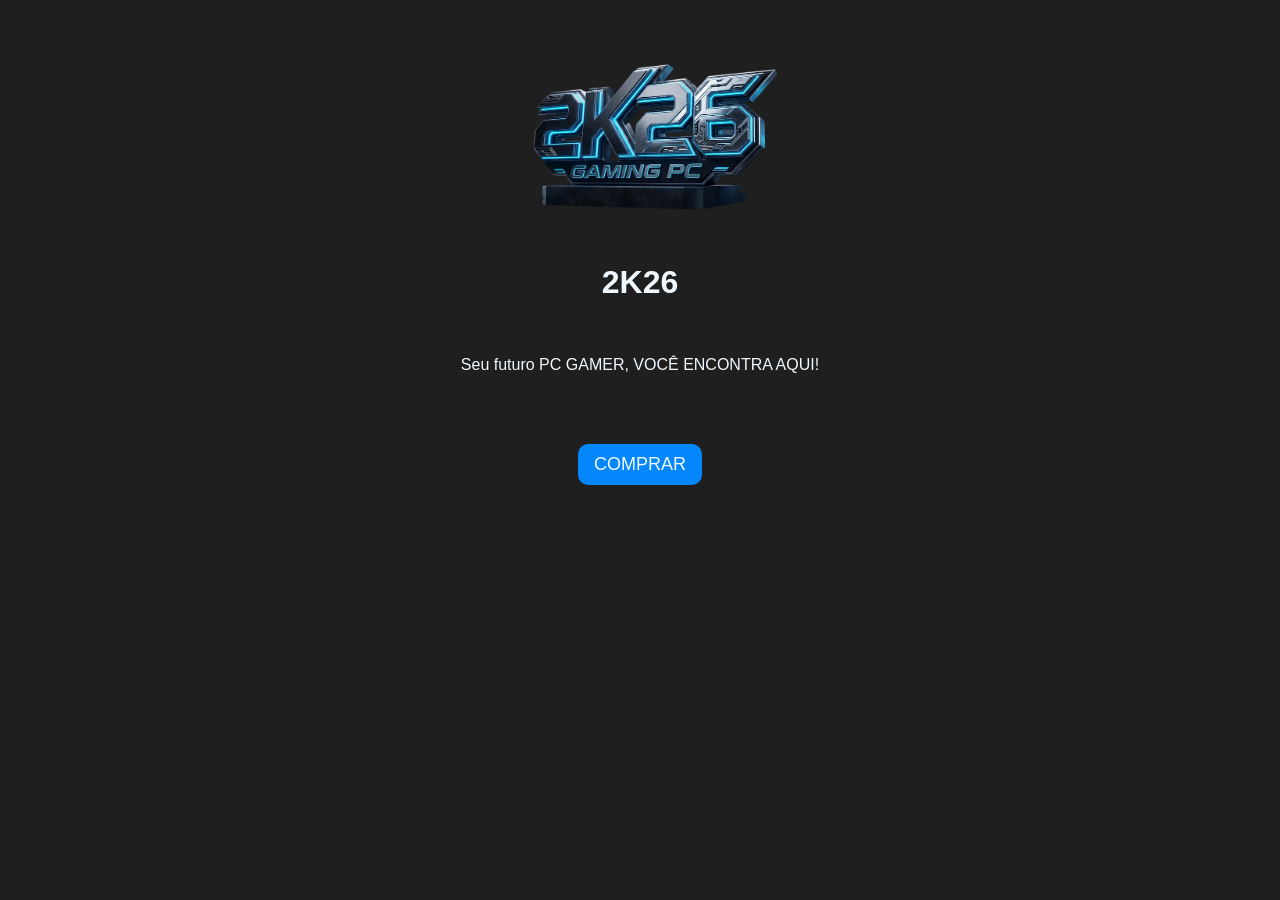
<file: index.html>
<!DOCTYPE html>
<html lang="pt-br">
<head>
    <meta charset="UTF-8">
    <meta name="viewport" content="width=device-width, initial-scale=1.0">
    <title>LEPORTFOLIO</title>
     <link rel="stylesheet" href="css/style.css">
</head>
<body align="center">
    <img src="logo-hero.png" width="400">
    <h1> 2K26 </h1>
    <br>
    <p> Seu futuro PC GAMER, VOCÊ ENCONTRA AQUI! </p>
    <br>
    <br>
    <br>
    <button>COMPRAR</button>
</body>
</html>
</file>
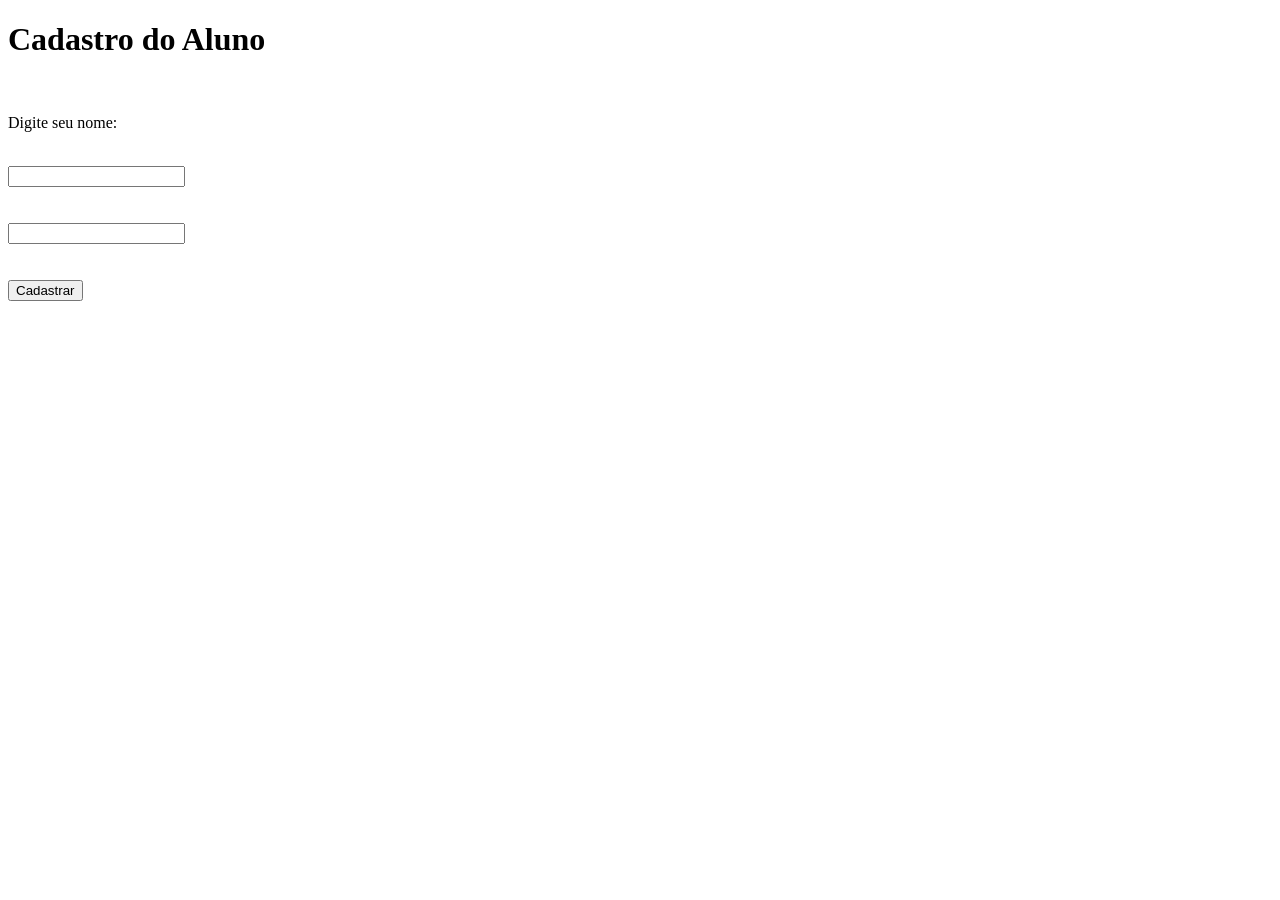
<file: 2K26/index.html>
<!DOCTYPE html>
<html lang="pt-br">
<head>
    <meta charset="UTF-8">
    <meta name="viewport" content="width=device-width, initial-scale=1.0">
    <title>LEPORTFOLIO</title>
</head>
<body>
    <h1> Cadastro do Aluno</h1>
    <br>
    <p>Digite seu nome:</p>
    <br>
    <input type="text">
    <br>
    <br>
    <br>
    <input type="password">
    <br>
    <br>
    <br>
    <button>Cadastrar</button>

    <link src="https://tse2.mm.bing.net/th/id/OIP.RnPwFPG-HKVEW2hb1wRD9gHaEK?r=0&rs=1&pid=ImgDetMain&o=7&rm=3">
</body>
</html>
</file>
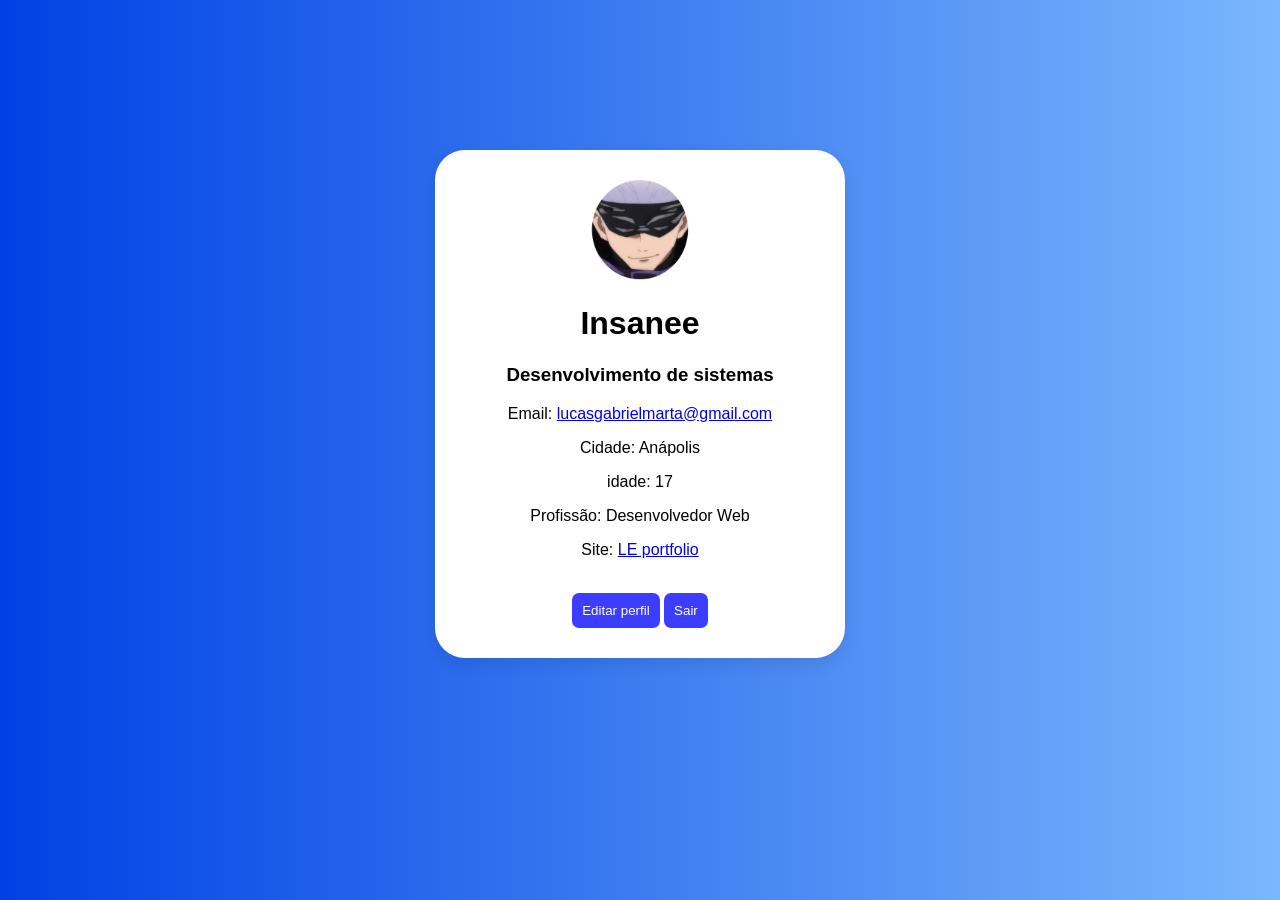
<file: Perfil/index.html>
<!DOCTYPE html>
<html lang="pt-br">
<head>
    <meta charset="UTF-8">
    <meta name="viewport" content="width=device-width, initial-scale=1.0">
    <title>Perfil</title>
    <link rel="stylesheet" href="css/style.css">
</head>
<body align="center">
   <div class="card">
     <img src="gojo-hero.webp" width="100" alt="Gojo">
     <h1>Insanee</h1>
     <h3>Desenvolvimento de sistemas</h2>
     <p>Email: <a href="mailto:lucasgabrielmarta@gmail.com">lucasgabrielmarta@gmail.com</a></p>
     <p> Cidade: Anápolis</p>
     <p> idade: 17</p>
     <p> Profissão: Desenvolvedor Web</p>
     <p>Site: <a href="https://www.leportfolio.site">LE portfolio</a></p>
     <br>
     <button> Editar perfil </button>
     <button> Sair </button>
   </div>
</body>
</html>
</file>
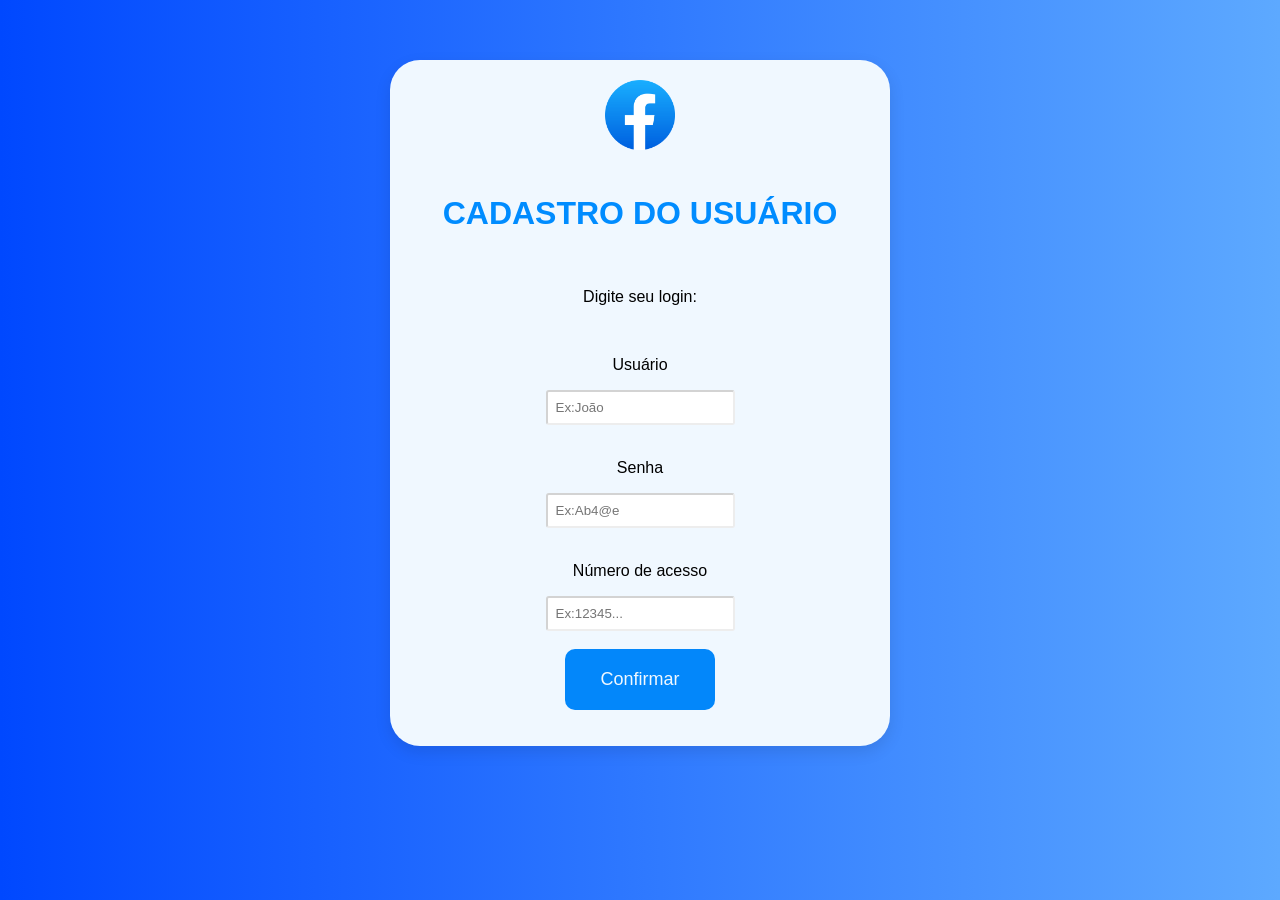
<file: PROJETO 2K26/index.html>
<!DOCTYPE html>
<html lang="pt-br">
<head>
    <meta charset="UTF-8">
    <meta name="viewport" content="width=device-width, initial-scale=1.0">
    <title>Cadastro Facebook</title>
    <link rel="stylesheet" href="css/style.css">
</head>
<body align="center">
    <div class="card">
    <img src="logo-hero.png" alt="Logo Facebook">
    <br>
    <h1> CADASTRO DO USUÁRIO </h1>
    <br>
    <p> Digite seu login:</p>
    <br>
    <p>Usuário</p>
    <input type="text" placeholder="Ex:João">
    <br>
    <br>
    <p>Senha</p>
    <input type="password" placeholder="Ex:Ab4@e">
    <br>
    <br>
    <p>Número de acesso</p>
    <input type="password" placeholder="Ex:12345...">
    <br>
    <br>
    <button>Confirmar</button>
    <br>
    <br>
    <br>
    </div>
</body>
</html>
</file>
<file: css/style.css>
body{
    margin: 0;
    padding: 20px;
    font-family: 'Inter', 'Geist Sans', sans-serif;
    background-color: #1f1f1f;
    color: aliceblue;
}

button{
    width: 10%;
    padding: 10px;
    font-size: large;
    background-color: rgb(3, 135, 250);
    font-family: Impact, sans-serif;
    color: aliceblue;
    border: none;
    border-radius: 10px;
    cursor: pointer;
    transition: 0.4s;
}

button:hover{
    background-color: rgb(0, 255, 247);
    transition: scale(2.0);
}
</file>
<file: Perfil/css/style.css>
body{
    display: flex;
    justify-content: center;
    align-items: center;
    margin: 0;
    padding: 150px;
    font-family: 'Inter', 'Geist Sans', sans-serif;
    background: linear-gradient(to right, #0041e4, #7ab7fd);

}

.card{
    table-layout: auto;
    border: #747474;
    box-shadow: 0 6px 16px rgba(0, 0, 0, 0.1);
    margin: 0 auto;
    width: 350px;
    border-radius: 30px;
    background-color: white;
    padding: 30px;
}

button{
    border-radius: 7px;
    padding: 10px;
    background-color: rgb(61, 61, 255);
    color: white;
    border: none;
    font-family: 'Arial', 'Helvetica', sans-serif;
    cursor: pointer;
    transform: 0.4s ;
}


button:hover{
    background-color: blue;
    transition: scale(2.0);
}
</file>
<file: PROJETO 2K26/css/style.css>
body{
    align-items: center;
    margin: 0;
    padding: 60px;
    color: linear-gradient(to right, rgb(0, 149, 255), rgb(0, 8, 255));
    font-family: 'Inter', 'Geist Sans', sans-serif;
    justify-content: center;
    background: linear-gradient(to right, #0048ff, #5da9ff) ;
}

.card{
    table-layout: auto;
    border: #c4c5c5;
    box-shadow: 0 6px 16px rgba(0, 0, 0, 0.1);
    margin: 0 auto;
    width: 500px;
    border-radius: 30px;
    background-color: aliceblue;

}

h1{
    color: rgb(0, 140, 255);
}

button{
    width: 30%;
    padding: 20px;
    font-size: large;
    background-color: rgb(3, 135, 250);
    font-family: 'Roboto', sans-serif;
    color: aliceblue;
    border: none;
    border-radius: 10px;
    cursor: pointer;
    transition: 0.4s;
}

p{
   color: black; 
}

button:hover{
    background-color: #0048ff;
    transition: scale(2.0);
}

input{
    padding: 8px;
    border-radius: 3px;  
    border-color: #c4c5c54e;  
}

img{
    width: 70px;
    padding: 20px;
}
</file>
